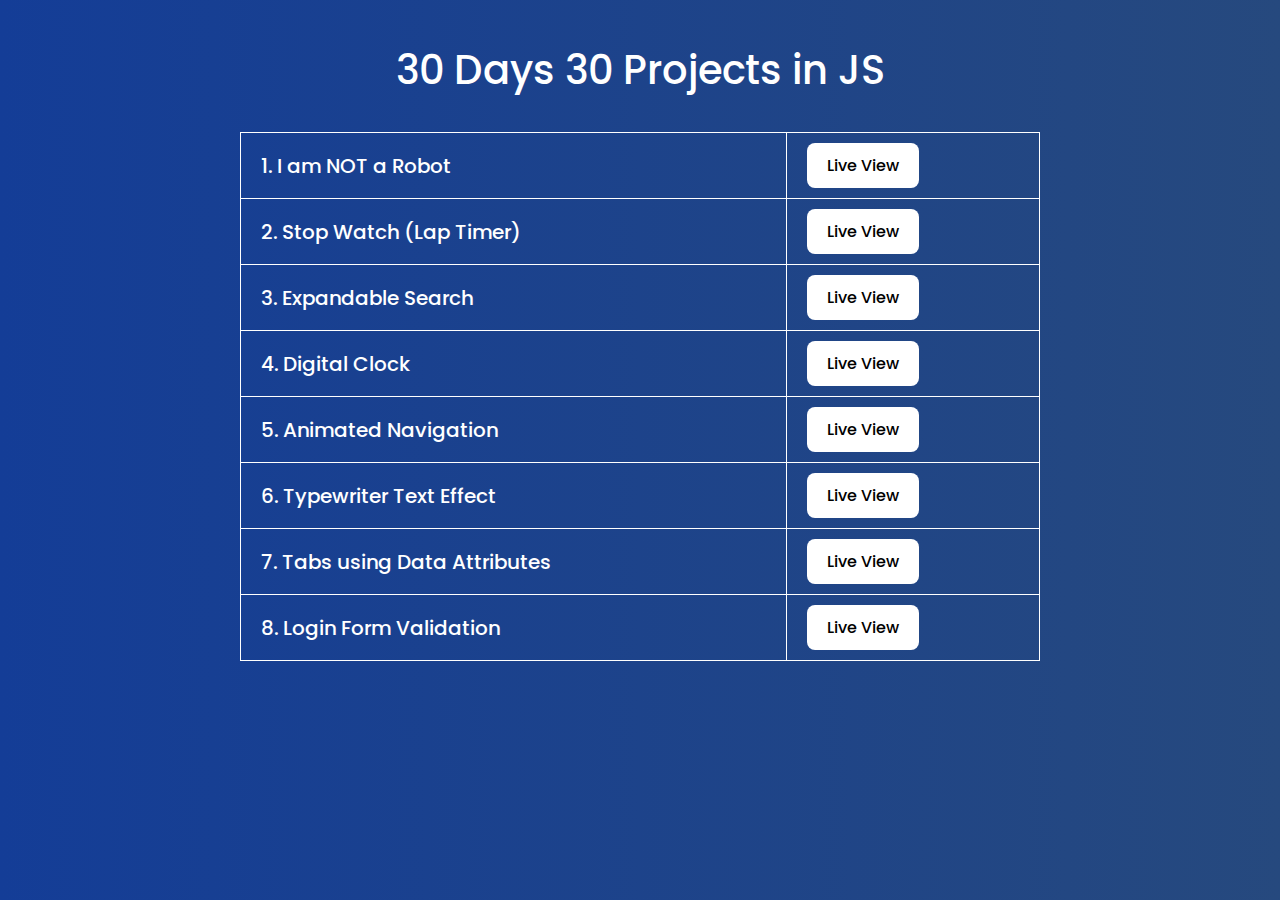
<file: index.html>
<!DOCTYPE html>
<html>
    <head>
        <meta charset="utf-8">
        <meta http-equiv="X-UA-Compatible" content="IE=edge">
        <title>30 Days 30 Projects</title>
        <meta name="description" content="">
        <meta name="viewport" content="width=device-width, initial-scale=1">
        <link rel="stylesheet" href="style.css">
    </head>
    <body>
        <h1>30 Days 30 Projects in JS</h1>
        <div class="container">
            <table>
                <tr>
                    <td><h3>1. I am NOT a Robot</h3></td>
                    <td><a href="1-i-am-not-a-robot">Live View</a></td>
                </tr>
                <tr>
                    <td><h3>2. Stop Watch (Lap Timer)</h3></td>
                    <td><a href="2-stopwatch-lap-timer">Live View</a></td>
                </tr>
                <tr>
                    <td><h3>3. Expandable Search</h3></td>
                    <td><a href="3-expandable-search">Live View</a></td>
                </tr>
                <tr>
                    <td><h3>4. Digital Clock</h3></td>
                    <td><a href="4-digital-clock">Live View</a></td>
                </tr>
                <tr>
                    <td><h3>5. Animated Navigation</h3></td>
                    <td><a href="5-animated-navigation">Live View</a></td>
                </tr>
                <tr>
                    <td><h3>6. Typewriter Text Effect</h3></td>
                    <td><a href="6-typewriter-effect">Live View</a></td>
                </tr>
                <tr>
                    <td><h3>7. Tabs using Data Attributes</h3></td>
                    <td><a href="7-tabs">Live View</a></td>
                </tr>
                <tr>
                    <td><h3>8. Login Form Validation</h3></td>
                    <td><a href="8-login-form-validation/">Live View</a></td>
                </tr>
            </table>
        </div>
    </body>
</html>
</file>
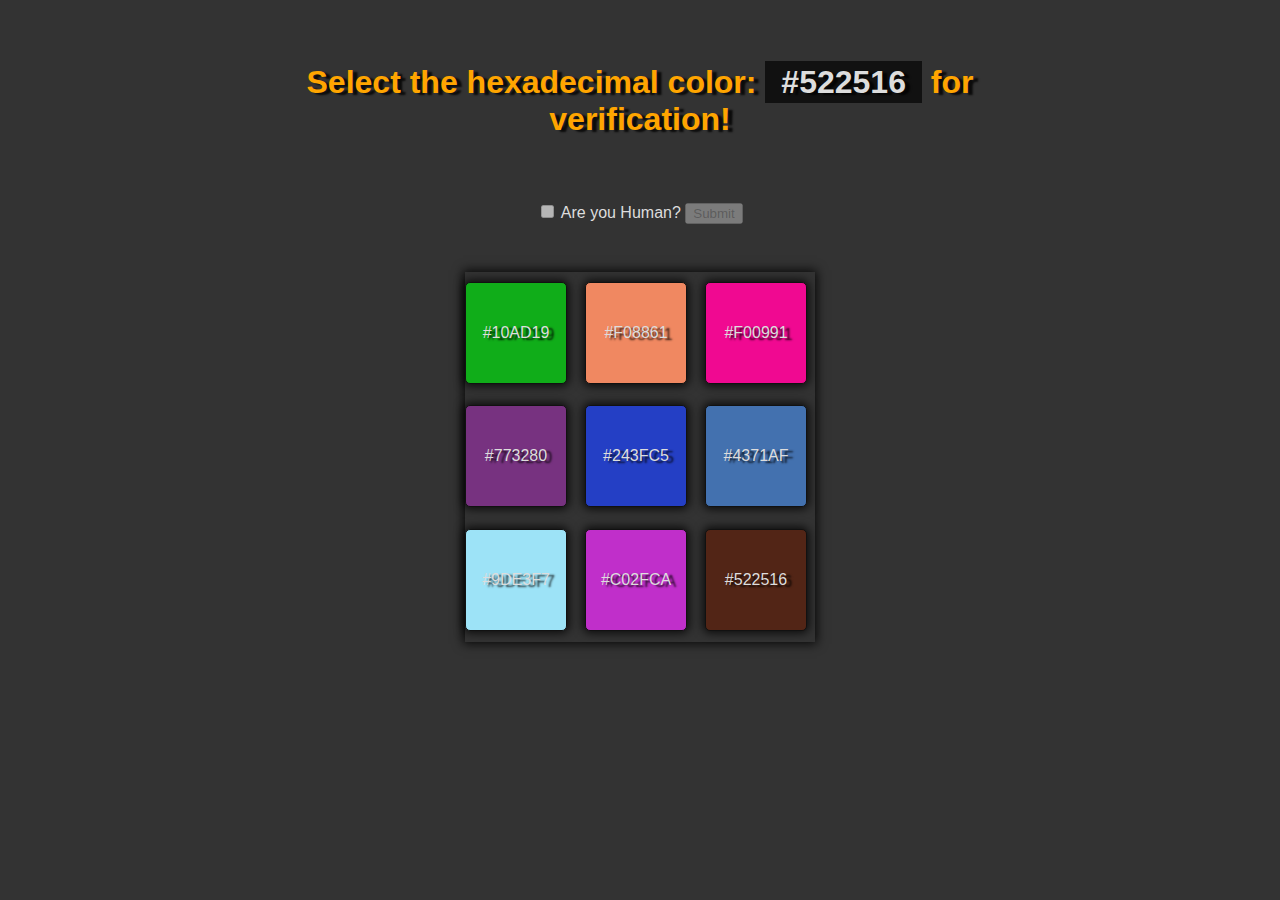
<file: 1-i-am-not-a-robot/index.html>
<!DOCTYPE html>
<html>
    <head>
        <meta charset="utf-8">
        <meta http-equiv="X-UA-Compatible" content="IE=edge">
        <title>I am not a robot</title>
        <meta name="description" content="">
        <meta name="viewport" content="width=device-width, initial-scale=1">
        <link href="https://cdn.jsdelivr.net/npm/bootstrap@5.0.2/dist/css/bootstrap.min.css" rel="stylesheet" integrity="sha384-EVSTQN3/azprG1Anm3QDgpJLIm9Nao0Yz1ztcQTwFspd3yD65VohhpuuCOmLASjC" crossorigin="anonymous">
        <link rel="stylesheet" href="style.css">
    </head>
    <body>
        <div class="form_container">
            <form action="success.html">
                <h1>Select the hexadecimal color: <span id="SelectColor"></span> for verification!</h1>
                <input type="checkbox" id="checkbox">
                <label for="checkbox">Are you Human?</label>
                <button class="btn btn-light" type="submit">Submit</button>
            </form>
        </div>
        <main class="container">
            <div class="element"></div>
            <div class="element"></div>
            <div class="element"></div>
            <div class="element"></div>
            <div class="element"></div>
            <div class="element"></div>
            <div class="element"></div>
            <div class="element"></div>
            <div class="element"></div>
        </main>
        <script src="script.js" async defer></script>
    </body>
</html>
</file>
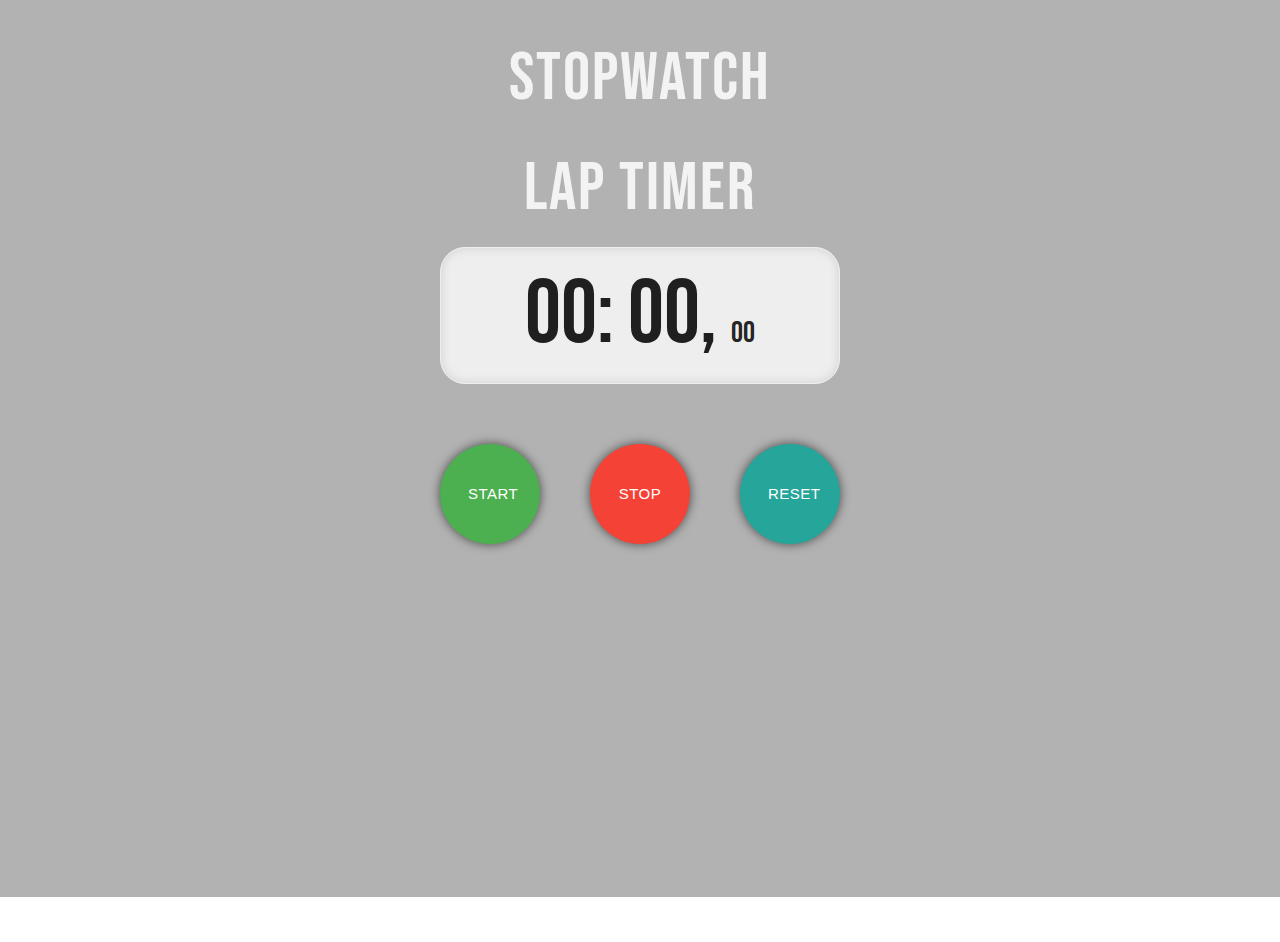
<file: 2-stopwatch-lap-timer/index.html>
<!DOCTYPE html>
<html>
    <head>
        <meta charset="utf-8">
        <meta http-equiv="X-UA-Compatible" content="IE=edge">
        <title>Stop Watch</title>
        <meta name="description" content="">
        <meta name="viewport" content="width=device-width, initial-scale=1">
        <link rel="stylesheet" href="https://cdnjs.cloudflare.com/ajax/libs/materialize/1.0.0/css/materialize.min.css" integrity="sha512-UJfAaOlIRtdR+0P6C3KUoTDAxVTuy3lnSXLyLKlHYJlcSU8Juge/mjeaxDNMlw9LgeIotgz5FP8eUQPhX1q10A==" crossorigin="anonymous" referrerpolicy="no-referrer" />
        <link rel="stylesheet" href="style.css">
    </head>
    <body>

        <div class="overlay"></div>

        <main class="container">
            <h1>Stopwatch</h1>
            <h2>Lap Timer</h2>
    
            <p class="lap-time">
                <span id="minutes">00</span>: <span id="seconds">00</span>, <span id="tens">00</span>
            </p>
    
            <div class="controls">
                <button id="start-btn" class="btn green btn-large">Start</button>
                <button id="stop-btn" class="btn red btn-large">Stop</button>
                <button id="reset-btn" class="btn btn-large">Reset</button>
            </div>
    
            <ul id="laps" class="laps-container">
            </ul>
        </main>
        
        <script src="script.js" async defer></script>
    </body>
</html>
</file>
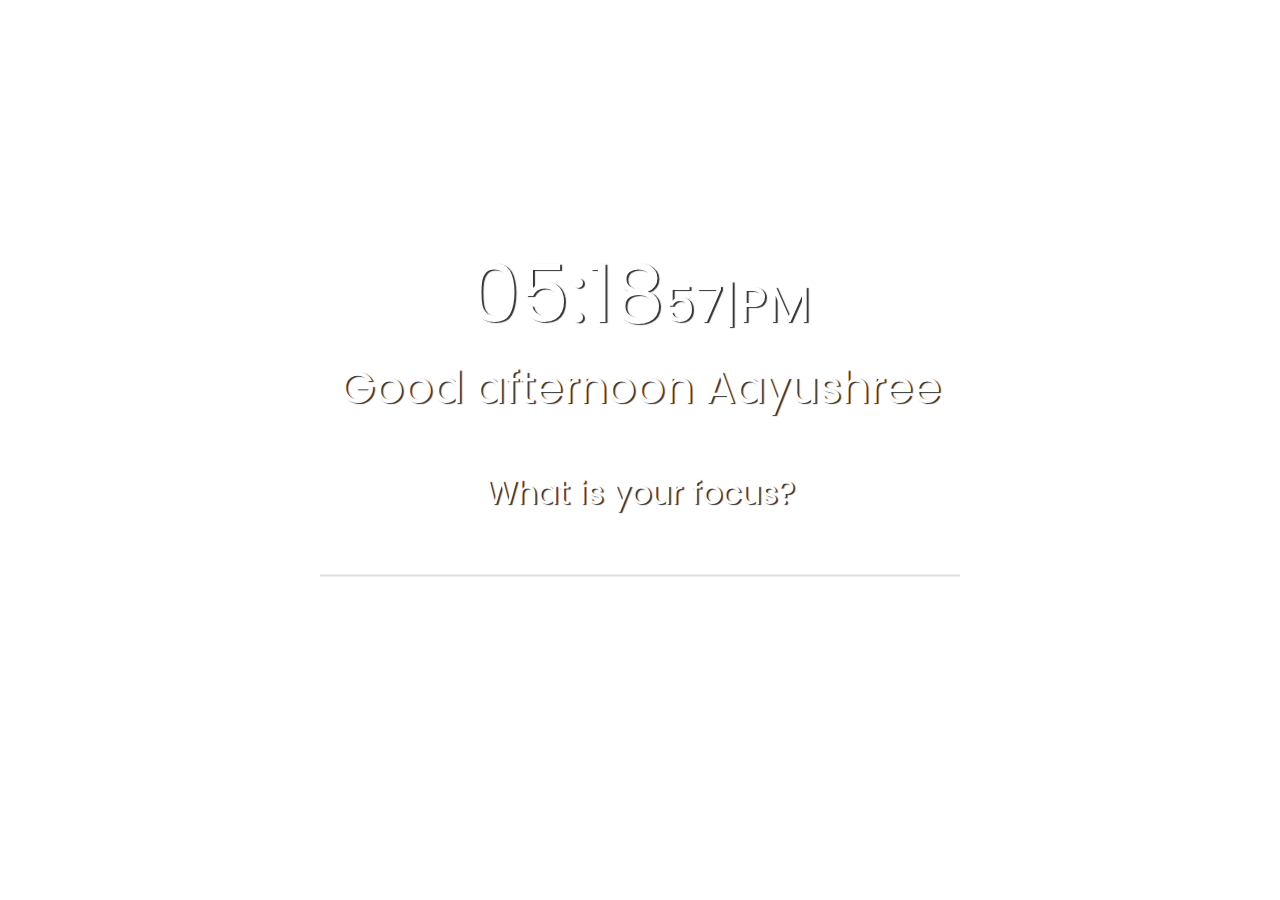
<file: 4-digital-clock/index.html>
<!DOCTYPE html>
<html>
    <head>
        <meta charset="utf-8">
        <meta http-equiv="X-UA-Compatible" content="IE=edge">
        <title>Digital Clock</title>
        <meta name="description" content="">
        <meta name="viewport" content="width=device-width, initial-scale=1">
        <link rel="preconnect" href="https://fonts.googleapis.com">
        <link rel="preconnect" href="https://fonts.gstatic.com" crossorigin>
        <link href="https://fonts.googleapis.com/css2?family=Poppins:ital,wght@0,100;0,200;0,300;0,400;0,500;0,600;0,700;0,800;0,900;1,100;1,200;1,300;1,400;1,500;1,600;1,700;1,800;1,900&display=swap" rel="stylesheet">
        <link rel="stylesheet" href="style.css">
    </head>
    <body>
        <main class="clock-container">
            <div id="DisplayClock" class="clock"></div>
            <div id="User" class="user">User</div>
            <div class="focus-container">
                <label for="">What is your focus?</label>
                <input type="text" class="focus">
            </div>
        </main>
        <script src="script.js" async defer></script>
    </body>
</html>
</file>
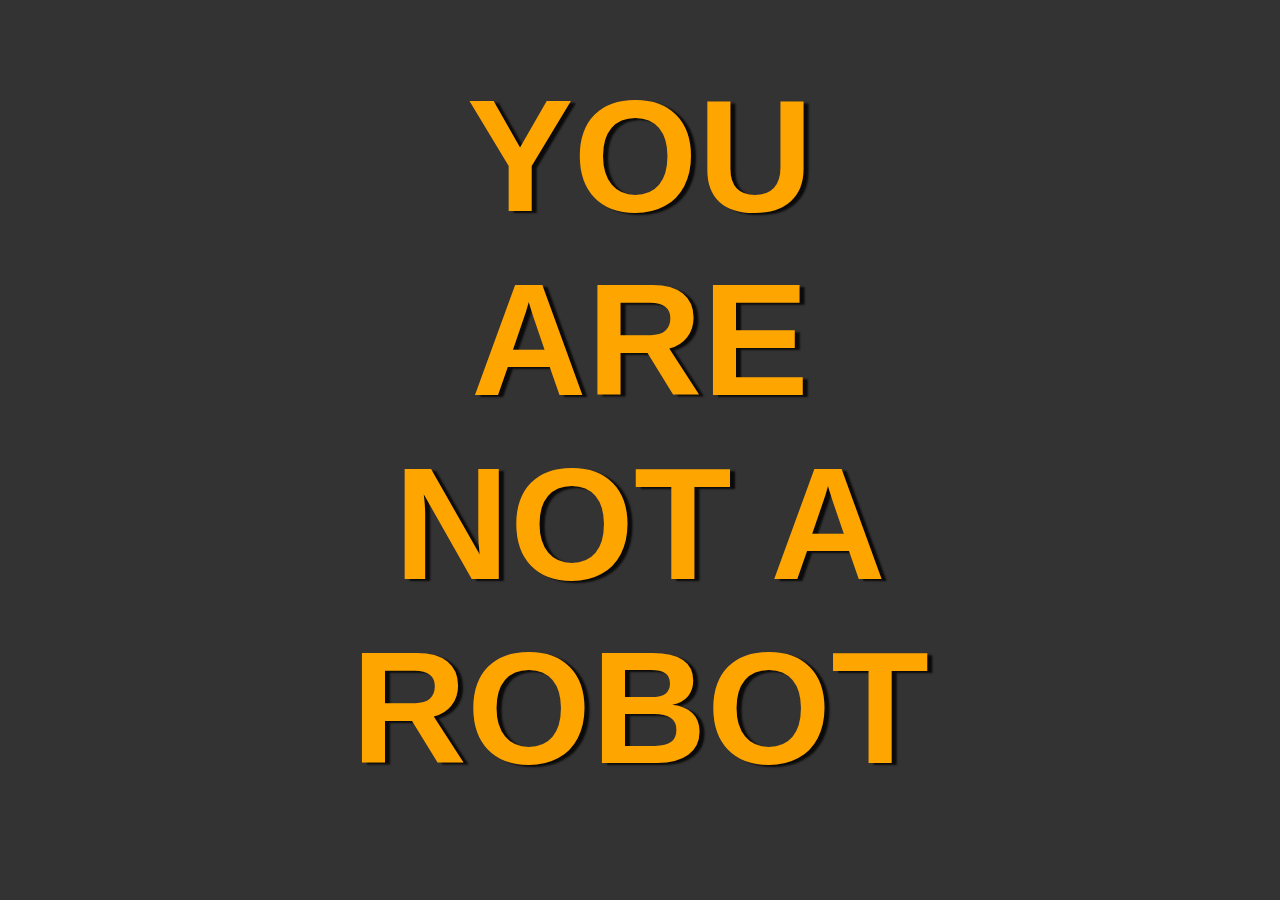
<file: 1-i-am-not-a-robot/success.html>
<!DOCTYPE html>
<html>
    <head>
        <meta charset="utf-8">
        <meta http-equiv="X-UA-Compatible" content="IE=edge">
        <title>Success Page</title>
        <meta name="description" content="">
        <meta name="viewport" content="width=device-width, initial-scale=1">
        <link rel="stylesheet" href="style.css">
        <style>
            body{
                text-align: center;
                font-size: 5rem;
                text-transform: uppercase;
            }
        </style>
    </head>
    <body>
        <h1>You are NOT a Robot</h1>
    </body>
</html>
</file>
<file: style.css>
@import url('https://fonts.googleapis.com/css2?family=Poppins:ital,wght@0,100;0,200;0,300;0,400;0,500;0,600;0,700;0,800;0,900;1,100;1,200;1,300;1,400;1,500;1,600;1,700;1,800;1,900&display=swap');

*{
    box-sizing: border-box;
}

body{
    margin: 0;
    padding: 40px 20px;
    font-family: "Poppins", sans-serif;
    background: linear-gradient(to right, #143d97, #26497e); 
    color: #ffffff;
    min-height: 100vh;
}

dd, dl, dt, form, h1, h2, h3, h4, h5, h6, img, li, ol, p, ul, video a {
	margin: 0;
	padding: 0;
	list-style: none;
	outline: 0;
	border: none;
	box-shadow: none;
}

h1, h2, h3, h4, h5, h6 {
	font-weight: 500;
}

::selection {
	background-color: #c23616;
	color: #fff;
}

a, button, div, input, label, li, ol, p, span, textarea, ul {
	-webkit-tap-highlight-color: transparent;
	text-decoration: none;
}

h1{
    font-size: 40px;
    text-align: center;
    margin-bottom: 32px;
}

.container{
    width: 100%;
    max-width: 800px;
    margin: 0 auto;
}
table{
    border-top: 1px solid #ffffff;
    border-left: 1px solid #ffffff;
    width: 100%;
    padding: 0;
    border-collapse: collapse;
}
table td{
    border-bottom: 1px solid #ffffff;
    border-right: 1px solid #ffffff;
    padding: 10px 20px;
}
table td h3{
    font-size: 20px;
}
table td a{
    background-color: #ffffff;
    font-weight: 500;
    display: inline-block;
    padding: 10px 20px;
    border-radius: 8px;
    color: #000000;
    transition: background-color .5s, color .5s;
}
table td a:visited{
    color: #000000;
}
table td a:hover{
    background-color: #e1b12c;
    color: #ffffff;
}
</file>
<file: 1-i-am-not-a-robot/style.css>
body{
    max-width: 700px;
    margin: 0 auto;
    display: flex;
    flex-direction: column;
    align-items: center;
    text-align: center;
    background-color: #333333;
    font-family: 'Segoe UI', Tahoma, Geneva, Verdana, sans-serif;
}

:root{
    --light-color: #dddddd;
    --dark-color: #111111;
    --text-shadow: 5px 2px 2px rgba(0, 0, 0, .8);
}

h1{
    color: orange;
    margin: 4rem 0;
    text-shadow: var(--text-shadow);
}
h1 span{
    background-color: var(--dark-color);
    color: var(--light-color);
    padding: .2rem 1rem;
}
label{
    color: var(--light-color);
}

.container{
    margin-top: 3rem;
    padding-top: 10px;
    width: 350px;
    height: 360px;
    display: grid;
    grid-template-columns: repeat(3, 1fr);
    gap: 10px;
    box-shadow: 0 0 10px 2px rgba(0, 0, 0, .8);
}
.element{
    width: 100px;
    height: 100px;
    border: 1px solid var(--dark-color);
    box-shadow: 0 0 10px 2px rgba(0, 0, 0, .8);
    display: flex;
    align-items: center;
    justify-content: center;
    color: var(--light-color);
    text-shadow: var(--text-shadow);
    border-radius: 5px;
}
.element:hover{
    cursor: pointer;
    box-shadow: inset 0 0 100px 5px var(--dark-color);
}
</file>
<file: 2-stopwatch-lap-timer/style.css>
@import url('https://fonts.googleapis.com/css2?family=Bebas+Neue&display=swap');

*, ::before, ::after{
    padding: 0;
    margin: 0;
    box-sizing: border-box;
}

:root{
    --dark-color: #444;
    --grey-color: #f3f3f3;
    --bg-color: #eee;
    --border-radius: 25px;
}

body{
    position: relative;
    font-family: "Bebas Neue", sans-serif;
    height: 100vh;
    background: url('https://plus.unsplash.com/premium_photo-1664537975122-9c598d85816e') center / cover no-repeat;
    z-index: 1;
}
.overlay{
    position: absolute;
    z-index: 2;
    top: -45px;
    left: 0;
    height: 100vh;
    width: 100%;
    background-color: rgba(0, 0, 0, .3);
}

.container{
    position: relative;
    z-index: 3;
    width: 400px;
    margin: 30px auto;
    text-align: center;
}

h1, h2{
    font-weight: 100;
    font-size: 4.5em;
    text-transform: uppercase;
    color: var(--grey-color);
    letter-spacing: 2px;
}

.btn{
    border-radius: 50%;
    width: 100px;
    height: 100px;
    font-weight: 500;
    box-shadow: 0 0 10px 1px rgba(0, 0, 0, .5);
}

.btn:active{
    box-shadow: inset 0 0 10px 1px rgba(0, 0, 0, .3);
    color: black;
}

.lap-time{
    width: 400px;
    font-size: 6rem;
    background-color: var(--bg-color);
    border-radius: var(--border-radius);
    border: 1px solid var(--bg-color);
    box-shadow: inset 0 0 10px 1px rgba(0, 0, 0, .1);
    margin: auto;
}
#tens{
    font-size: 2rem;
}

.controls{
    margin-top: 20vh;
    display: flex;
    justify-content: space-between;
    margin: 4rem auto;
}

.laps-container{
    max-width: 400px;
    margin: 4rem auto;
    font-size: 2rem;
}

.laps-container span{
    letter-spacing: 3px;
}

.laps-container li{
    border-radius: var(--border-radius);
}

.laps-container li:nth-child(odd){
    background-color: var(--bg-color);
}

.laps-container li:nth-child(even){
    color: var(--grey-color);
}

.dimming-effect{
    animation: dimAnimation 1s linear infinite;
}

@keyframes dimAnimation {
    0% {
        box-shadow: inset 0 0 10px 2px rgba(255, 0, 0, .3);
        color: var(--dark-color);
    }
    100%{
        box-shadow: inset 0 0 80px 2px rgba(255, 0, 0, .1);
        color: black;
    }
}
</file>
<file: 4-digital-clock/style.css>
*, ::before, ::after{
    margin: 0;
    padding: 0;
    box-sizing: border-box;
}

body{
    font-family: "Poppins", sans-serif;
    height: 100vh;
}

.clock-container{
    position: absolute;
    top: 45%;
    left: 50%;
    transform: translate(-50%, -50%);
    text-shadow: 2px 1px 1px #333;
    text-align: center;
    color: #fff;
}
.clock{
    font-size: 80px;
}
.user{
    font-size: 2.8rem;
}
.focus-container{
    margin-top: 3rem;
    font-size: 2rem;
}
.focus-container input{
    width: 100%;
    height: 60px;
    background-color: transparent;
    border: none;
    outline: none;
    text-align: center;
    border-bottom: 2px solid #ddd;
    font-size: 3rem;
    color: #fff;
}

small{
    font-size: 50px;
}
</file>
